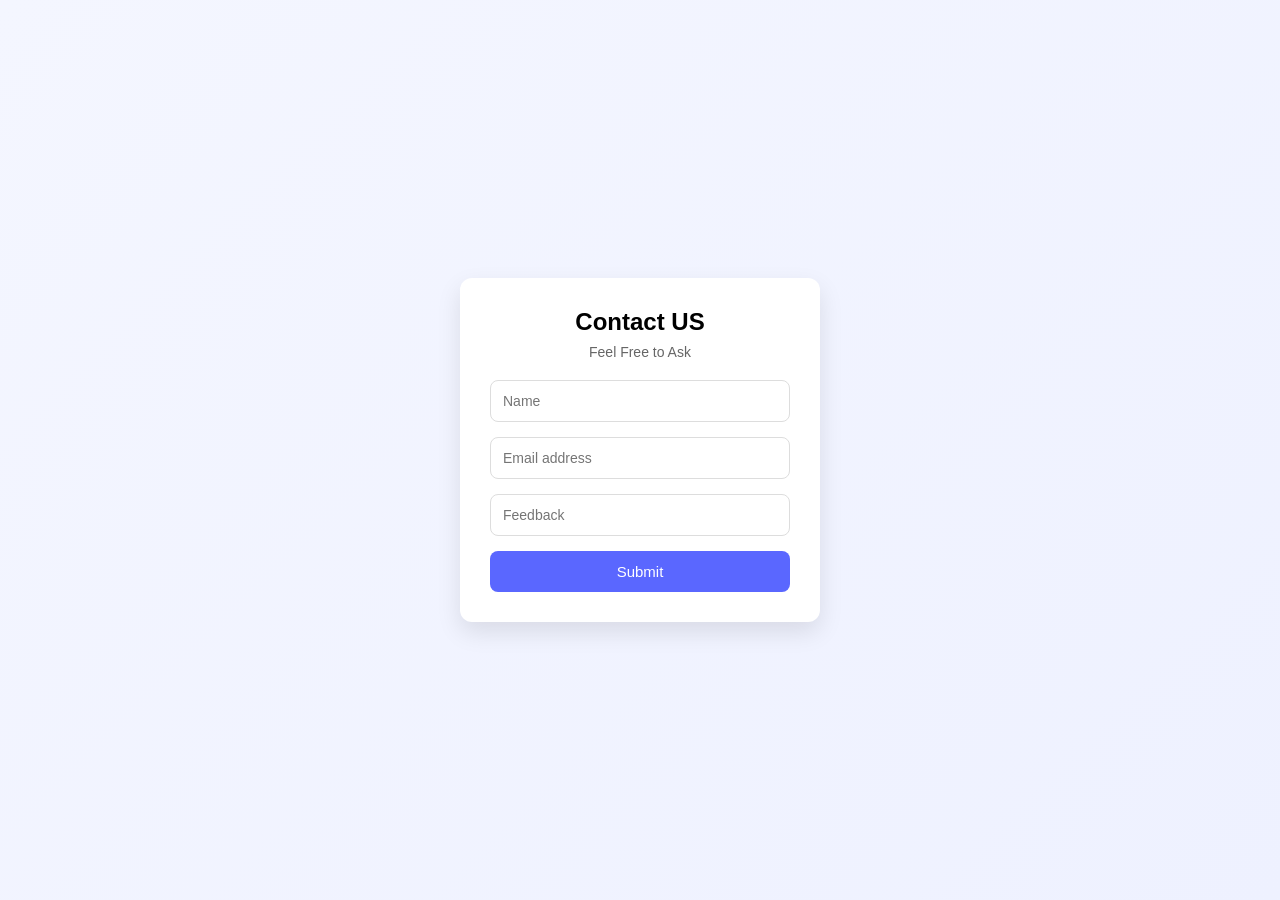
<file: frontend/contact.html>
<!DOCTYPE html>
<html lang="en">

<head>
    <meta charset="UTF-8">
    <title>Login | SkillCircle</title>
    <link rel="stylesheet" href="styles.css">
</head>

<body class="auth-body">

    <div class="auth-card">
        <h2>Contact US</h2>
        <p class="sub-text">Feel Free to Ask</p>
        <!-- action="../backend/auth/login.php" method="POST" -->
        <form onsubmit="handleContact(event)">
            <input type="text" id="name" name="name" placeholder="Name" required>
            <input type="email" id="email" name="email" placeholder="Email address" required>
            <input type="text" id="feedback" name="feedback" placeholder="Feedback" required>

            <button type="submit" class="btn-primary">Submit</button>
        </form>
    </div>
    <script>
        async function handleContact(event) {
            event.preventDefault();
            const name = document.getElementById("name").value;
            const email = document.getElementById("email").value;
            const feedback = document.getElementById("feedback").value;

            try {
                const API_BASE_URL = window.location.hostname === "localhost" || window.location.hostname === "127.0.0.1" ? "http://127.0.0.1:8000" : "https://your-backend.onrender.com";
                const response = await fetch(`${API_BASE_URL}/api/contact`, {
                    method: "POST",
                    headers: {
                        "Content-Type": "application/json"
                    },
                    body: JSON.stringify({ name, email, feedback })
                });

                const data = await response.json();

                if (response.ok) {
                    alert("Feedback submitted successfully!");
                    window.location.href = "welcome.html";
                } else {
                    alert("Error: " + data.detail);
                }
            } catch (error) {
                console.error("Error connecting to server:", error);
                alert("Cannot connect to backend server.");
            }
        }
    </script>
</body>

</html>
</file>
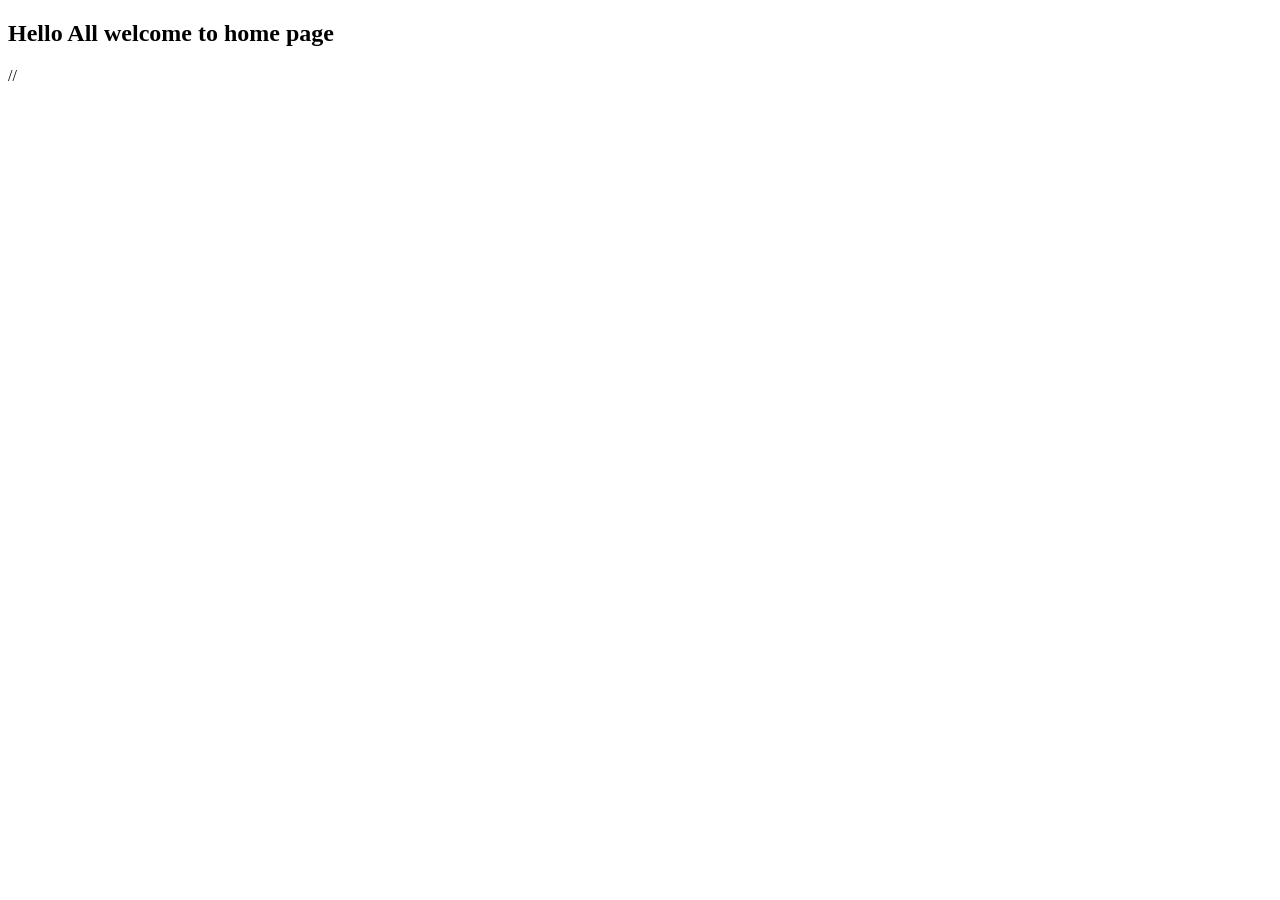
<file: frontend/home.html>
<!DOCTYPE html>
<html lang="en">
<head>
    <meta charset="UTF-8">
    <meta name="viewport" content="width=device-width, initial-scale=1.0">
    <title>Home page</title>
</head>
<body>
    <h2>Hello All welcome to home page</h2>
</body>
</html> 

//
</file>
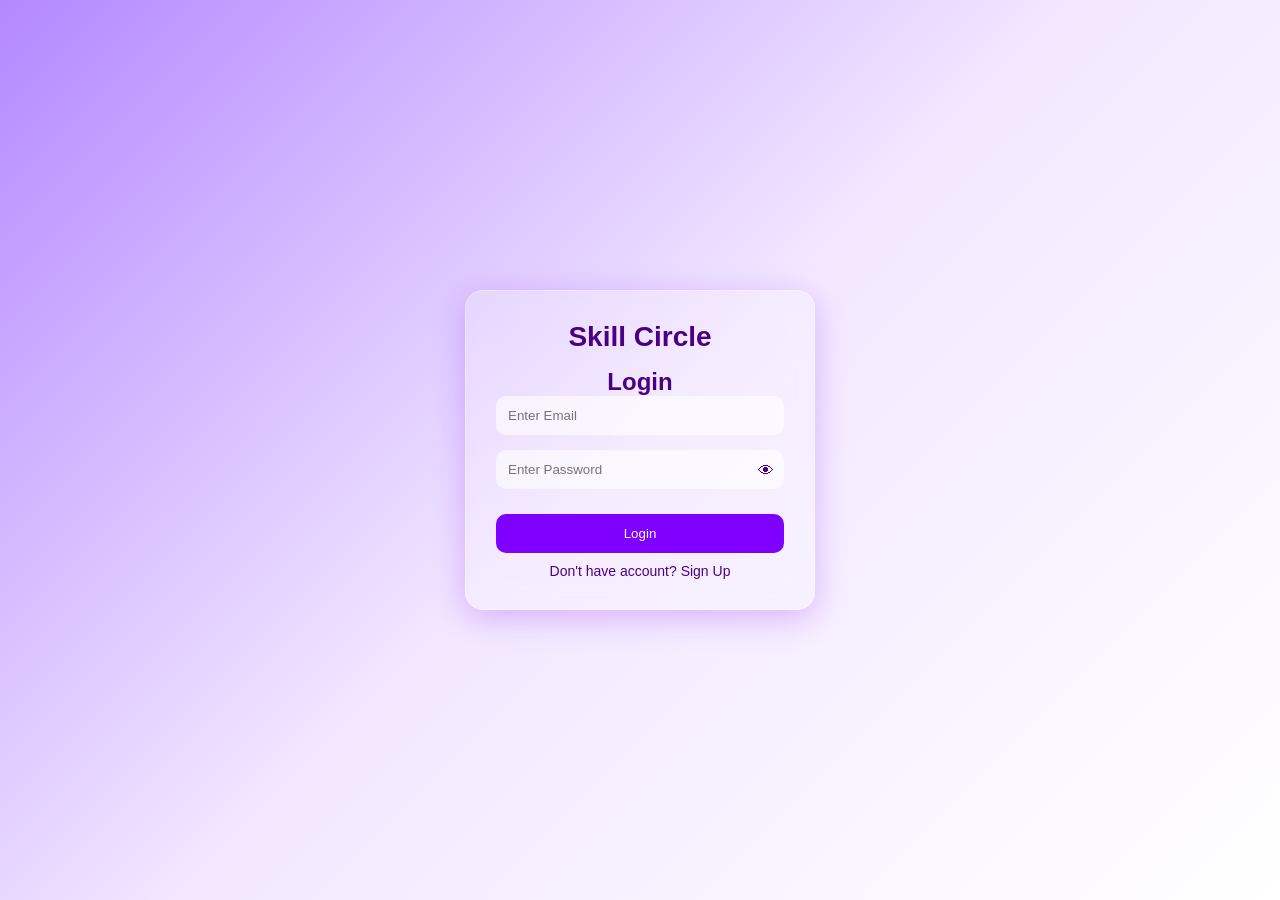
<file: frontend/login.html>
<!doctype html>
<html lang="en">
  <head>
    <meta charset="UTF-8" />
    <title>Skill Circle</title>

    <!-- Link CSS -->
    <link rel="stylesheet" href="style.css" />
  </head>

  <body>
    <div class="container">
      <div class="title">Skill Circle</div>

      <!-- LOGIN FORM -->
      <div id="loginForm" class="form">
        <h2>Login</h2>

        <div class="input-box">
          <input type="email" id="loginEmail" placeholder="Enter Email" />
        </div>

        <div class="input-box">
          <input
            type="password"
            id="loginPassword"
            placeholder="Enter Password"
          />
          <span class="eye" onclick="togglePassword('loginPassword')">👁</span>
        </div>

        <button class="btn login-btn" onclick="login()">Login</button>

        <div class="switch" onclick="showSignup()">
          Don't have account? Sign Up
        </div>
      </div>

      <!-- SIGNUP FORM -->
      <div id="signupForm" class="form" style="display: none">
        <h2>Sign Up</h2>

        <div class="input-box">
          <input type="text" id="name" placeholder="Full Name" />
        </div>

        <div class="input-box">
          <input type="email" id="email" placeholder="Email" />
        </div>

        <div class="input-box">
          <input type="password" id="password" placeholder="Password" />
          <span class="eye" onclick="togglePassword('password')">👁</span>
        </div>

        <button class="btn login-btn" onclick="signup()">Create Account</button>

        <div class="switch" onclick="showLogin()">
          Already have account? Login
        </div>
      </div>
    </div>

    <!-- Link JS -->
    <script src="script.js"></script>
  </body>
</html>
</file>
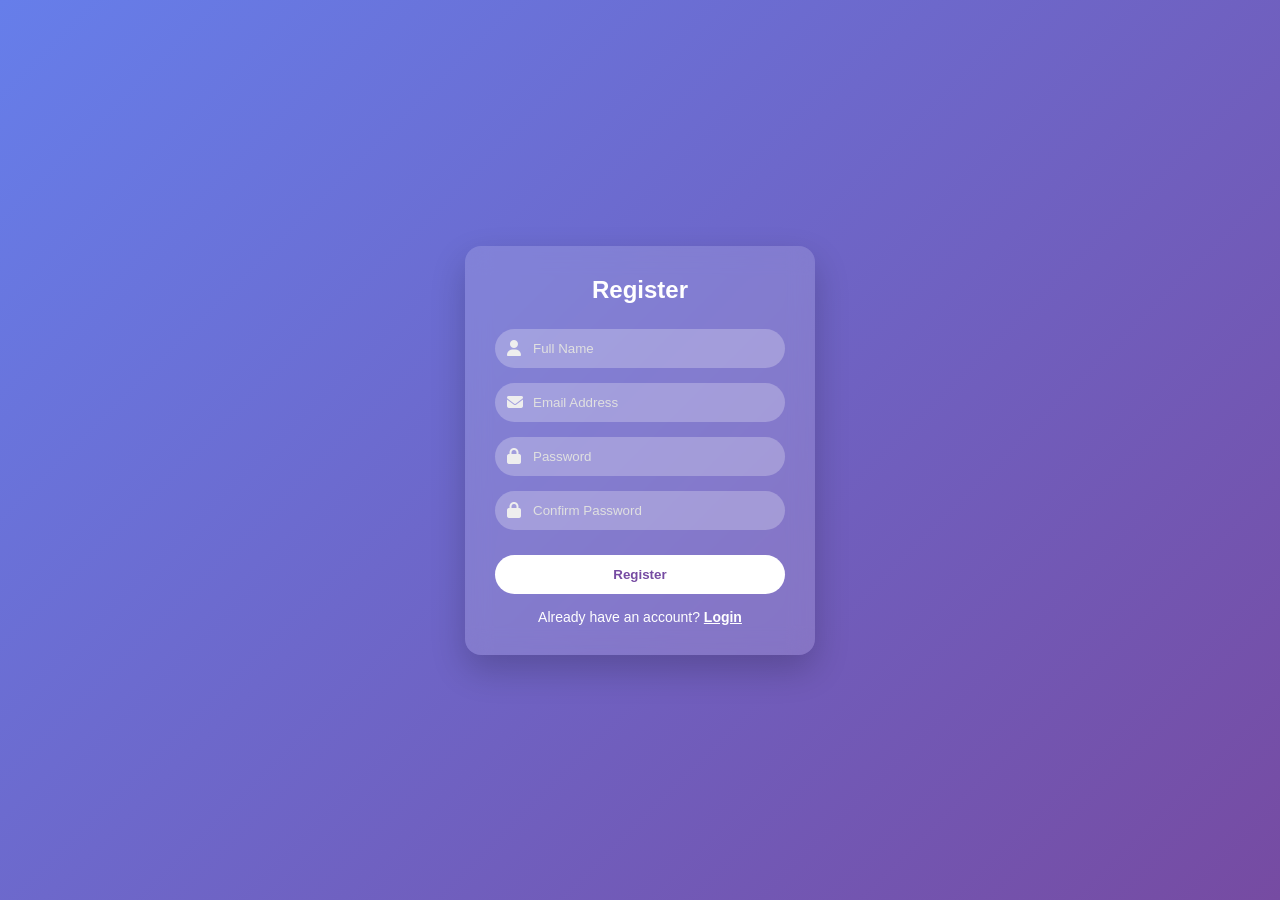
<file: frontend/register.html>
<!DOCTYPE html>
<html lang="en">
<head>
    <meta charset="UTF-8">
    <title>Register | SkillCircle</title>
    <link rel="stylesheet" href="registerstyle.css">
    <!-- Icons -->
    <link rel="stylesheet" href="https://cdnjs.cloudflare.com/ajax/libs/font-awesome/6.5.0/css/all.min.css">
</head>
<body class="gradient-bg">

    <div class="glass-card">
        <h2>Register</h2>

        <form onsubmit="handleRegister(event)">
            <div class="input-box">
                <i class="fa fa-user"></i>
                <input type="text" id="fullname" placeholder="Full Name" required>
            </div>

            <div class="input-box">
                <i class="fa fa-envelope"></i>
                <input type="email" id="email" placeholder="Email Address" required>
            </div>

            <div class="input-box">
                <i class="fa fa-lock"></i>
                <input type="password" id="password" placeholder="Password" required>
            </div>

            <div class="input-box">
                <i class="fa fa-lock"></i>
                <input type="password" id="confirm_password" placeholder="Confirm Password" required>
            </div>

            <button type="submit" class="btn-register">Register</button>
        </form>

        <p class="login-text" style="text-align: center; margin-top: 15px;">
            Already have an account?
            <a href="login.html" style="color: #fff; text-decoration: underline;">Login</a>
        </p>
    </div>

    <script>
        async function handleRegister(event) {
            event.preventDefault();
            const fullname = document.getElementById("fullname").value;
            const email = document.getElementById("email").value;
            const password = document.getElementById("password").value;
            const confirm_password = document.getElementById("confirm_password").value;

            if (password !== confirm_password) {
                alert("Passwords do not match");
                return;
            }

            try {
                const API_BASE_URL = window.location.hostname === "localhost" || window.location.hostname === "127.0.0.1" ? "http://127.0.0.1:8000" : "https://your-backend.onrender.com";
                const response = await fetch(`${API_BASE_URL}/api/register`, {
                    method: "POST",
                    headers: {
                        "Content-Type": "application/json"
                    },
                    body: JSON.stringify({ fullname, email, password })
                });

                const data = await response.json();

                if (response.ok) {
                    alert("Registration successful!");
                    window.location.href = "login.html";
                } else {
                    alert("Error: " + data.detail);
                }
            } catch (error) {
                console.error("Error connecting to server:", error);
                alert("Cannot connect to backend server.");
            }
        }
    </script>

</body>
</html>
</file>
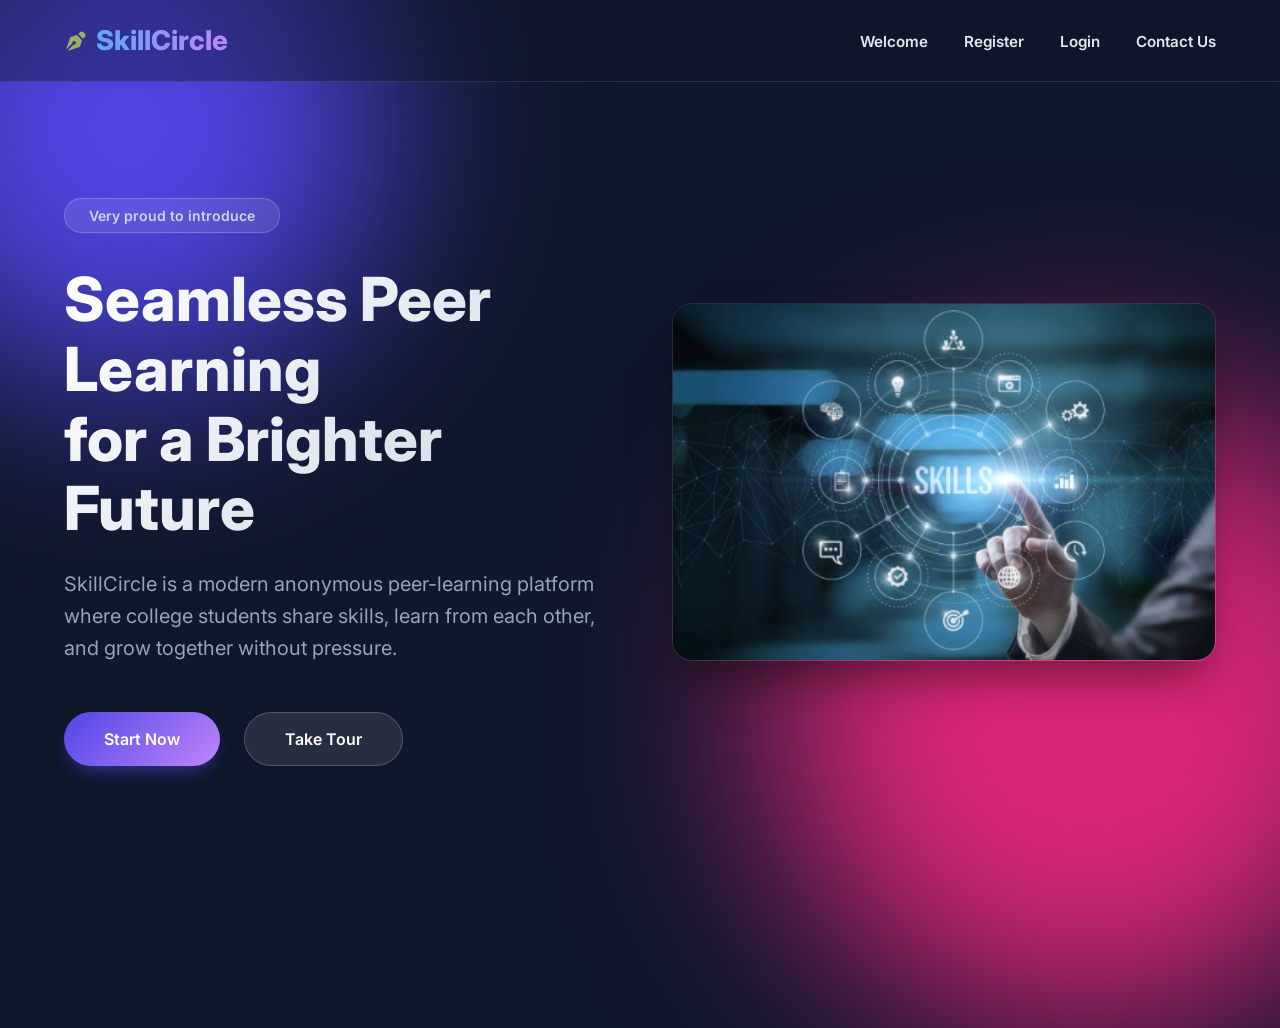
<file: frontend/welcome.html>
<!DOCTYPE html>
<html lang="en">
<head>
    <meta charset="UTF-8">
    <meta name="viewport" content="width=device-width, initial-scale=1.0">
    <title>SkillCircle - Seamless Peer Learning</title>
    <link rel="stylesheet" href="home.css">
    <link href="https://fonts.googleapis.com/css2?family=Inter:wght@400;600;800&display=swap" rel="stylesheet">
</head>
<body>
    <!-- Animated background blobs -->
    <div class="blob blob-1"></div>
    <div class="blob blob-2"></div>

    <nav class="glass-nav">
        <a href="welcome.html" class="logo">
            <img src="pen-nib-solid-full.svg" alt="SkillCircle Logo" style="height: 24px; filter: invert(1);">
            <span class="logo-text">SkillCircle</span>
        </a>
        <div class="nav-links">
            <a href="welcome.html">Welcome</a>
            <a href="register.html">Register</a>
            <a href="login.html">Login</a>
            <a href="contact.html">Contact Us</a>
        </div>
    </nav>

    <main class="hero-section">
        <div class="hero-content">
            <div class="glass-badge">Very proud to introduce</div>
            <h1 class="hero-title">Seamless Peer Learning<br>for a Brighter Future</h1>
            <p class="hero-desc">
                SkillCircle is a modern anonymous peer-learning platform where college students share skills, learn from each other, and grow together without pressure.
            </p>
            <div class="hero-buttons">
                <button onclick="goToLogin()" class="btn btn-primary">Start Now</button>
                <button onclick="goToRegister()" class="btn btn-secondary">Take Tour</button>
            </div>
        </div>

        <div class="hero-image-container">
            <img src="Hero.png" alt="Students Learning Together" class="hero-image">
        </div>
    </main>

    <script>
        function goToLogin() { window.location.href = "login.html"; }
        function goToRegister() { window.location.href = "register.html"; }
    </script>
</body>
</html>
</file>
<file: frontend/styles.css>
* {
    margin: 0;
    padding: 0;
    box-sizing: border-box;
    font-family: Arial, Helvetica, sans-serif;
}

.auth-body {
    height: 100vh;
    background: linear-gradient(135deg, #f4f6ff, #eef1ff);
    display: flex;
    justify-content: center;
    align-items: center;
}

.auth-card {
    background: #fff;
    width: 360px;
    padding: 30px;
    border-radius: 12px;
    box-shadow: 0 10px 25px rgba(0,0,0,0.1);
    text-align: center;
}

.auth-card h2 {
    margin-bottom: 8px;
}

.sub-text {
    font-size: 14px;
    color: #666;
    margin-bottom: 20px;
}

.auth-card input {
    width: 100%;
    padding: 12px;
    margin-bottom: 15px;
    border: 1px solid #ddd;
    border-radius: 8px;
    font-size: 14px;
}

.btn-primary {
    width: 100%;
    padding: 12px;
    background: #5a67ff;
    color: #fff;
    border: none;
    border-radius: 8px;
    cursor: pointer;
    font-size: 15px;
}

.btn-primary:hover {
    background: #4752d6;
}

.switch-text {
    margin-top: 15px;
    font-size: 14px;
}

.switch-text a {
    color: #5a67ff;
    text-decoration: none;
    font-weight: bold;
}
</file>
<file: frontend/style.css>
* {
  margin: 0;
  padding: 0;
  box-sizing: border-box;
  font-family: Arial, sans-serif;
}

/* Background */
body {
  height: 100vh;
  display: flex;
  justify-content: center;
  align-items: center;
  background: linear-gradient(135deg, #b388ff, #f3e8ff, #ffffff);
  /* background-image: url(background.jpeg); */
}

/* Floating box */
.container {
  width: 350px;
  padding: 30px;
  border-radius: 18px;
  background: rgba(255, 255, 255, 0.2);
  backdrop-filter: blur(15px);
  box-shadow: 0 8px 32px rgba(127, 0, 255, 0.25);
  text-align: center;
  color: #4b0082;
  animation: floatBox 4s ease-in-out infinite;
  -webkit-backdrop-filter: blur(15px);
  border: 1px solid rgba(255, 255, 255, 0.3);
}

@keyframes floatBox {
  0% {
    transform: translateY(0px);
  }
  50% {
    transform: translateY(-10px);
  }
  100% {
    transform: translateY(0px);
  }
}

.title {
  font-size: 28px;
  font-weight: bold;
  margin-bottom: 15px;
}

/* Input fields */
.input-box {
  position: relative;
  margin-bottom: 15px;
}

.input-box input {
  width: 100%;
  padding: 12px;
  border: none;
  border-radius: 10px;
  background: rgba(255, 255, 255, 0.6);
  outline: none;
}

.input-box input:focus {
  box-shadow: 0 0 10px rgba(127, 0, 255, 0.5);
  background: white;
}

.eye {
  position: absolute;
  right: 10px;
  top: 12px;
  cursor: pointer;
}

/* Buttons */
.btn {
  width: 100%;
  padding: 12px;
  margin-top: 10px;
  border: none;
  border-radius: 10px;
  cursor: pointer;
  transition: 0.3s;
}

.login-btn {
  background: #7f00ff;
  color: white;
}

.signup-btn {
  background: white;
  color: #7f00ff;
  border: 2px solid #7f00ff;
}

.btn:hover {
  transform: scale(1.05);
  box-shadow: 0 0 15px rgba(127, 0, 255, 0.6);
}

.switch {
  margin-top: 10px;
  cursor: pointer;
  color: #4b0082;
  font-size: 14px;
}

.form {
  animation: fadeIn 0.7s ease;
}

@keyframes fadeIn {
  from {
    opacity: 0;
    transform: translateY(10px);
  }
  to {
    opacity: 1;
    transform: translateY(0);
  }
}
</file>
<file: frontend/registerstyle.css>
*{
    margin: 0;
    padding: 0;
    box-sizing: border-box;
    font-family: Arial, Helvetica, sans-serif;
}

/* Background */
.gradient-bg{
    height: 100vh;
    background: linear-gradient(135deg, #667eea, #764ba2);
    display: flex;
    justify-content: center;
    align-items: center;
}

/* Glass Card */
.glass-card{
    width: 350px;
    padding: 30px;
    border-radius: 16px;
    background: rgba(255,255,255,0.15);
    backdrop-filter: blur(12px);
    box-shadow: 0 15px 35px rgba(0,0,0,0.2);
    text-align: center;
    color: #fff;
}

.glass-card h2{
    margin-bottom: 25px;
}

/* Input fields */
.input-box{
    position: relative;
    margin-bottom: 15px;
}

.input-box i{
    position: absolute;
    top: 50%;
    left: 12px;
    transform: translateY(-50%);
    color: #eee;
}

.input-box input{
    width: 100%;
    padding: 12px 12px 12px 38px;
    border-radius: 30px;
    border: none;
    outline: none;
    background: rgba(255,255,255,0.25);
    color: #fff;
}

.input-box input::placeholder{
    color: #e0e0e0;
}

/* Button */
.btn-register{
    width: 100%;
    padding: 12px;
    border-radius: 30px;
    border: none;
    background: #fff;
    color: #764ba2;
    font-weight: bold;
    cursor: pointer;
    margin-top: 10px;
}

.btn-register:hover{
    opacity: 0.9;
}

/* Login text */
.login-text{
    margin-top: 18px;
    font-size: 14px;
}

.login-text a{
    color: #fff;
    font-weight: bold;
    text-decoration: none;
}
</file>
<file: frontend/home.css>
* {
    margin: 0;
    padding: 0;
    box-sizing: border-box;
    font-family: 'Inter', sans-serif;
}

body {
    background-color: #0f172a; /* Deep blue/slate */
    color: #f8fafc;
    min-height: 100vh;
    overflow-x: hidden;
    position: relative;
}

/* Animated Background Blobs */
.blob {
    position: absolute;
    border-radius: 50%;
    filter: blur(100px);
    z-index: -1;
    animation: move 15s ease-in-out infinite alternate;
}

.blob-1 {
    width: 40vw;
    height: 40vw;
    background: #4f46e5;
    top: -10vw;
    left: -10vw;
}

.blob-2 {
    width: 50vw;
    height: 50vw;
    background: #db2777;
    bottom: -10vw;
    right: -10vw;
    animation-delay: -5s;
}

@keyframes move {
    0% { transform: translate(0, 0) scale(1); }
    100% { transform: translate(50px, 50px) scale(1.1); }
}

/* Glassmorphism Navigation */
.glass-nav {
    display: flex;
    justify-content: space-between;
    align-items: center;
    padding: 1.5rem 5%;
    background: rgba(15, 23, 42, 0.4);
    backdrop-filter: blur(20px);
    -webkit-backdrop-filter: blur(20px);
    border-bottom: 1px solid rgba(255, 255, 255, 0.1);
    position: fixed;
    width: 100%;
    top: 0;
    z-index: 100;
}

.logo-text {
    font-size: 1.7rem;
    font-weight: 800;
    background: linear-gradient(to right, #60a5fa, #c084fc);
    -webkit-background-clip: text;
    -webkit-text-fill-color: transparent;
    text-decoration: none;
}

.logo {
    text-decoration: none;
    display: flex;
    align-items: center;
    gap: 0.5rem;
}

.nav-links a {
    color: #e2e8f0;
    text-decoration: none;
    margin-left: 2rem;
    font-weight: 600;
    font-size: 0.95rem;
    transition: color 0.3s ease;
}

.nav-links a:hover {
    color: #60a5fa;
}

/* Hero Section */
.hero-section {
    display: grid;
    grid-template-columns: 1fr 1fr;
    gap: 4rem;
    align-items: center;
    min-height: 100vh;
    padding: 8rem 5% 4rem;
}

.hero-content {
    text-align: left;
    max-width: 600px;
    animation: fadeRight 1s ease-out forwards;
}

@keyframes fadeRight {
    from { opacity: 0; transform: translateX(-30px); }
    to { opacity: 1; transform: translateX(0); }
}

.hero-image-container {
    animation: fadeLeft 1s ease-out forwards;
    display: flex;
    justify-content: center;
    align-items: center;
}

.hero-image {
    width: 100%;
    max-width: 600px;
    border-radius: 20px;
    box-shadow: 0 25px 50px -12px rgba(0, 0, 0, 0.5);
    border: 1px solid rgba(255, 255, 255, 0.1);
    animation: floatImage 6s ease-in-out infinite;
}

@keyframes floatImage {
    0% { transform: translateY(0); }
    50% { transform: translateY(-15px); }
    100% { transform: translateY(0); }
}

@keyframes fadeLeft {
    from { opacity: 0; transform: translateX(30px); }
    to { opacity: 1; transform: translateX(0); }
}


.glass-badge {
    background: rgba(255, 255, 255, 0.1);
    border: 1px solid rgba(255, 255, 255, 0.2);
    padding: 0.5rem 1.5rem;
    border-radius: 50px;
    display: inline-block;
    font-size: 0.875rem;
    font-weight: 600;
    margin-bottom: 2rem;
    color: #cbd5e1;
    backdrop-filter: blur(10px);
}

.hero-title {
    font-size: 3.8rem;
    font-weight: 800;
    line-height: 1.15;
    margin-bottom: 1.5rem;
    background: linear-gradient(135deg, #ffffff 0%, #cbd5e1 100%);
    -webkit-background-clip: text;
    -webkit-text-fill-color: transparent;
}

.hero-desc {
    font-size: 1.25rem;
    color: #94a3b8;
    margin-bottom: 3rem;
    line-height: 1.6;
}

.hero-buttons {
    display: flex;
    gap: 1.5rem;
    justify-content: flex-start;
}

.btn {
    padding: 1rem 2.5rem;
    border-radius: 50px;
    font-weight: 600;
    font-size: 1rem;
    cursor: pointer;
    transition: all 0.3s ease;
    border: none;
}

.btn-primary {
    background: linear-gradient(135deg, #4f46e5, #c084fc);
    color: white;
    box-shadow: 0 10px 20px -10px rgba(79, 70, 229, 0.8);
}

.btn-primary:hover {
    transform: translateY(-3px) scale(1.02);
    box-shadow: 0 15px 25px -10px rgba(79, 70, 229, 1);
}

.btn-secondary {
    background: rgba(255, 255, 255, 0.1);
    color: white;
    border: 1px solid rgba(255, 255, 255, 0.2);
    backdrop-filter: blur(10px);
}

.btn-secondary:hover {
    background: rgba(255, 255, 255, 0.2);
    transform: translateY(-3px) scale(1.02);
}

/* Responsive */
@media (max-width: 900px) {
    .hero-section {
        grid-template-columns: 1fr;
        text-align: center;
        padding-top: 10rem;
    }
    
    .hero-content {
        margin: 0 auto;
        text-align: center;
    }
    
    .hero-buttons {
        justify-content: center;
    }
    
    .hero-title {
        font-size: 3rem;
    }
}
</file>
